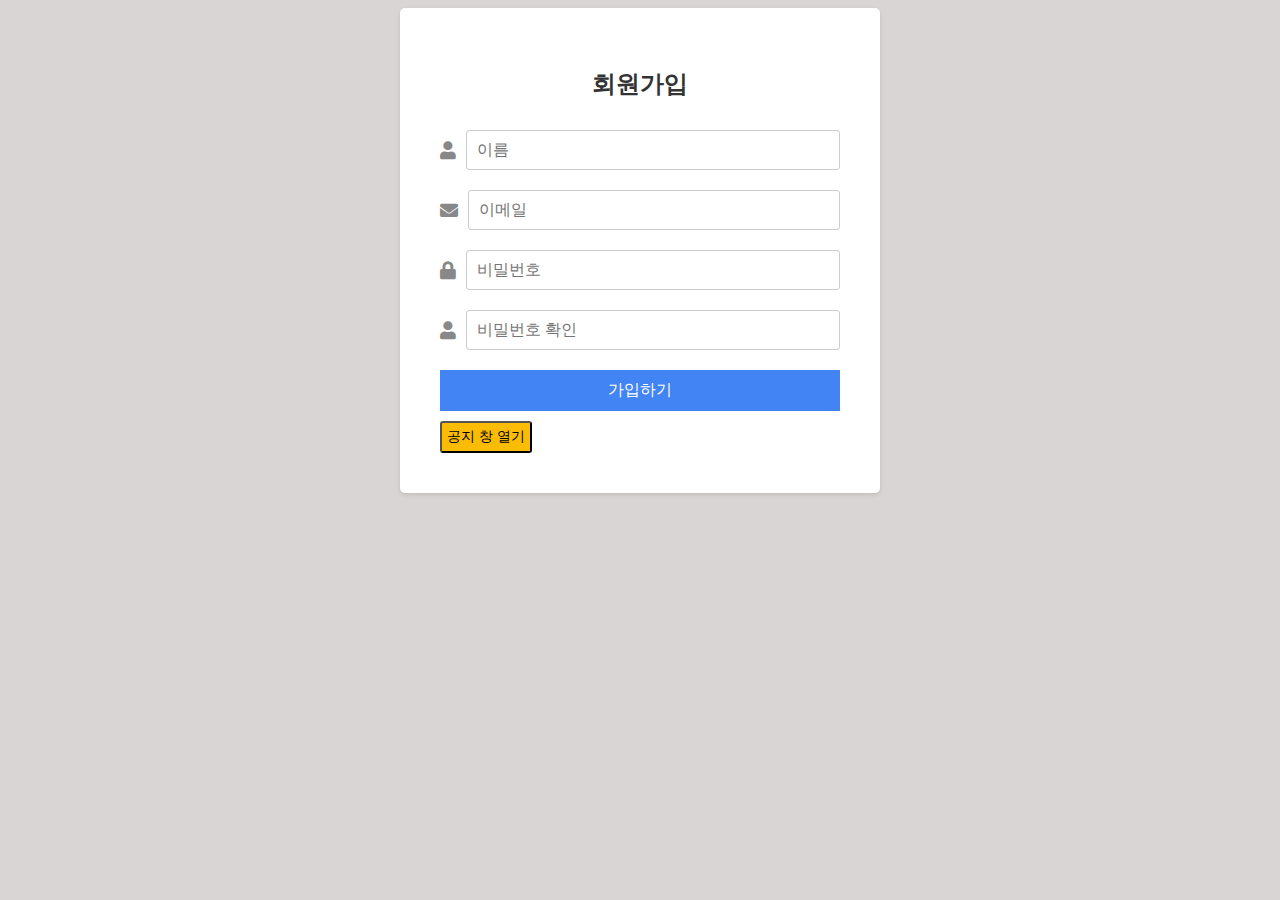
<file: idex.html>
<!DOCTYPE html>
<html lang="ko">
<head>
    <meta charset="UTF-8">
    <meta http-equiv="X-UA-Compatible" content="IE=edge">
    <meta name="viewport" content="width=device-width, initial-scale=1.0">
    <link rel="stylesheet" href="css/idex.css">
    <link rel="stylesheet"
      href="https://cdnjs.cloudflare.com/ajax/libs/font-awesome/5.15.3/css/all.min.css"/>
    <title>구글회원가입</title>
</head>
<body>
    <div class="container">

    <h2>
        회원가입
    </h2>
    <form>
        <div class="input-group">
            <i class="fas fa-user"></i>
            <input type="text" placeholder="이름">
        </div>
        <div class="input-group">
            <i class="fas fa-envelope"></i>
            <input type="email" placeholder="이메일">
        </div>
        <div class="input-group">
            <i class="fas fa-lock"></i>
            <input type="password" placeholder="비밀번호">
        </div>
        <div class="input-group">
            <i class="fas fa-user"></i>
            <input type="password" placeholder="비밀번호 확인">
        </div>
        <button type="submit">가입하기</button>
        <input type="button" value="공지 창 열기" onclick="window. open('notice.html')">
    </form> 
</div>
</body>
</html>
</file>
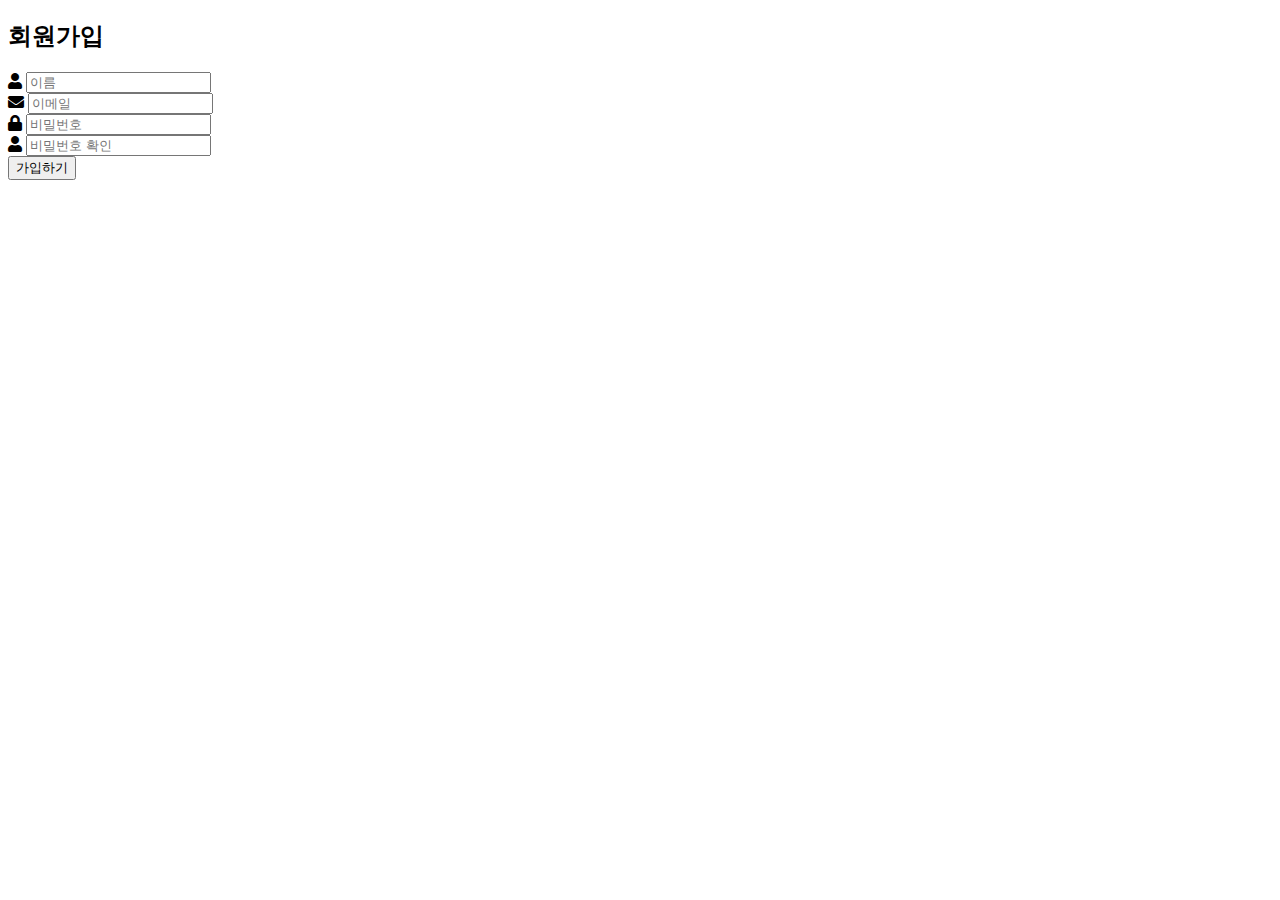
<file: main.html>
<!DOCTYPE html>
<html lang="ko">
<head>
    <meta charset="UTF-8">
    <meta http-equiv="X-UA-Compatible" content="IE=edge">
    <meta name="viewport" content="width=device-width, initial-scale=1.0">
    <link rel="stylesheet" href="css/main.css">
    <link rel="stylesheet"
      href="https://cdnjs.cloudflare.com/ajax/libs/font-awesome/5.15.3/css/all.min.css"/>
    <title>구글회원가입</title>
</head>
<body>
    <div class="container">

    <h2>
        회원가입
    </h2>
    <form>
        <div class="input-group">
            <i class="fas fa-user"></i>
            <input type="text" placeholder="이름">
        </div>
        <div class="input-group">
            <i class="fas fa-envelope"></i>
            <input type="email" placeholder="이메일">
        </div>
        <div class="input-group">
            <i class="fas fa-lock"></i>
            <input type="password" placeholder="비밀번호">
        </div>
        <div class="input-group">
            <i class="fas fa-user"></i>
            <input type="password" placeholder="비밀번호 확인">
        </div>
        <button type="submit">가입하기</button>
    </form> 
</div>
</body>
</html>
</file>
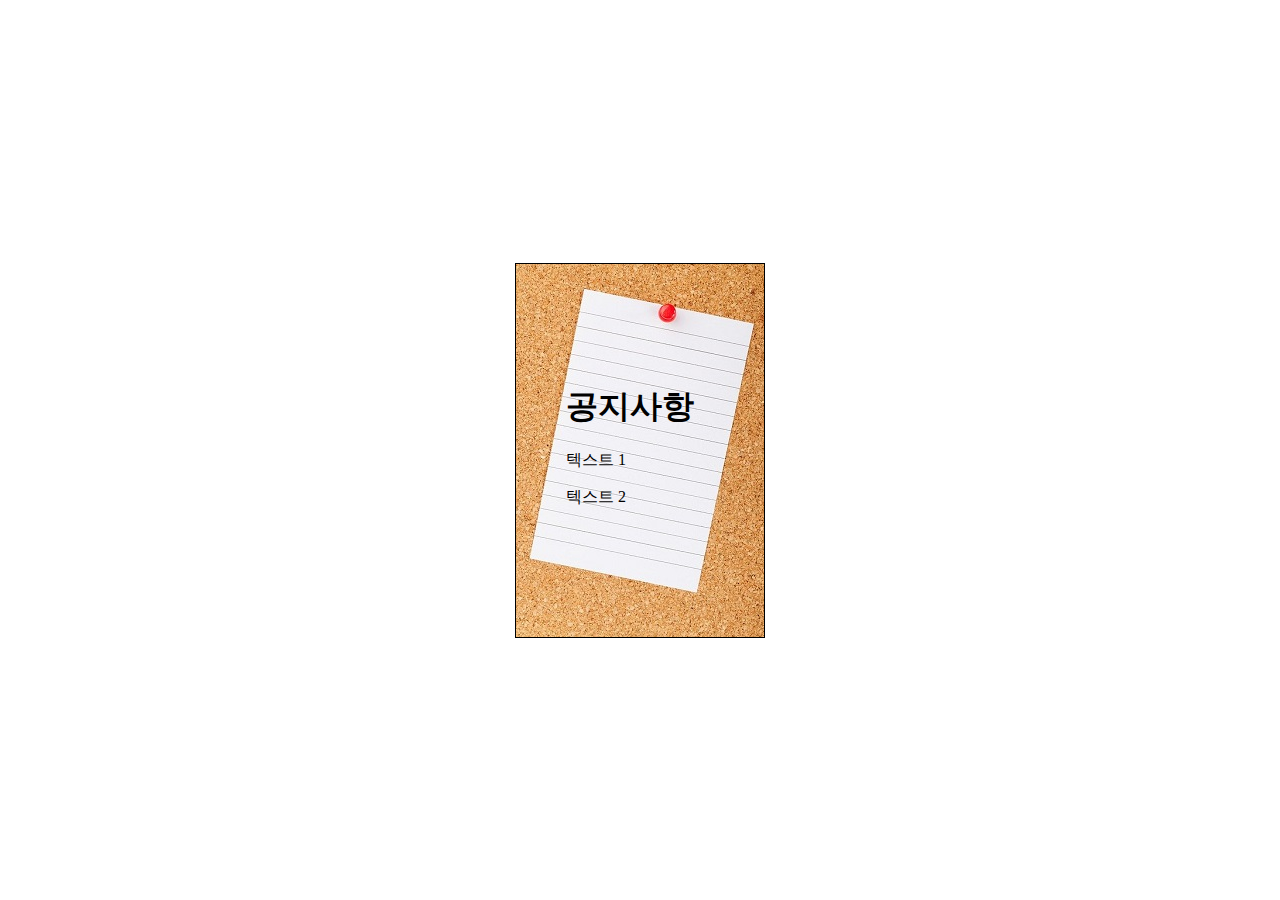
<file: notice.html>
<!DOCTYPE html>
<html lang="ko">
<head>
    <meta charset="UTF-8">
    <meta http-equiv="X-UA-Compatible" content="IE=edge">
    <meta name="viewport" content="width=device-width, initial-scale=1.0">
    <title>공지사항 열기</title>
    <link rel="stylesheet" href="css/notice.css">
</head>
<body>
    <div id="container">
    <h1>공지사항</h1>
    <p>텍스트 1</p>
    <p>텍스트 2</p>
</div>
</body>
</html>
</file>
<file: css/idex.css>
@charset "utf-8";
body{
    background-color: #cfc9c9c7;
    font-family: Arial, Helvetica, sans-serif;
}
.container{
    background-color: #fff;
    padding: 40px;
    margin:0 auto;
    border-radius: 5px;
    max-width: 400px;
    box-shadow: 0 2px 5px rgba(0,0,0,0.1);
}
h2{
    text-align: center;
    margin-bottom: 30px;
    color: #333;
}
.input-group{
    display: flex;
    align-items: center;
    margin-bottom: 20px;
}

.input-group i{
   color: #888;
   font-size: 18px;
   margin-right: 10px;

}
.input-group input{
    width:100%;
    padding:10px;
    font-size: 16px;
    border-radius: 3px;
    border:1px  solid #ccc;
    outline: none;
}
button[type="submit"]{
    display: block;
    width: 100%;
    padding: 10px;
    text-align: center;
    font-size: 16px;
    color: #fff;
    background-color: #4284f3;
    border:none;
}
button[type="submit"]:hover{
    background-color: #0b48b2;
}
input[type="button"]{
    padding:5px;
    font-size:14px;
    margin-top: 10px;
    border-radius: 3px;
    background-color:#fabc05;
}
input[type="button"]:hover{
    background-color:#7f6411;
}
</file>
<file: css/main.css>
@charset "utf-8";
/* main.css */
@import url("https://fonts.googleapis.com/css?family=Noto+Sans+KR:400,700&display=swap");
/* header */
nav {
  text-align: right;
  padding: 20px;
  position: fixed;
  width: 100%;
  top: 0;
  left: 0;
}
nav > * {
  font-family: "Noto Sans KR", sans-serif;
  font-size: 14px;
  text-decoration: none;
  color: #555;
  margin: 0 5px;
  position: relative;
  cursor: pointer;
}
nav a img {
  width: 15px;
}
#menu:hover{
  opacity: 1;
}
#menu {
  opacity: 0.5;
  position: relative;
}
#menu span{
  width:35px;
  height:35px;
  border-radius: 50%;
  background-color: #9a0f0f;
  display: none;
  position: absolute;
  top: -5px;
  left: -11px;
  opacity: 0.3;
  
}
#menu:hover span{
  display: block;
  
}
nav #mail:hover{
  text-decoration: underline;
}
nav #imgs:hover{
  text-decoration: underline;
}

nav a #login {
  width: 70px;
  height: 30px;
  color: #fff;
  background-color: #4484f3;
  border: 0;
  border-radius: 3px;
  margin-right: 30px;
}
#login:hover{
  scale:1.1;
  box-shadow: 5px 5px 5px #333;
  cursor: pointer;
}


/* main_wrap */
.main_wrap {
  text-align: center;
  margin-top: 200px;
}
.search_bar {
  margin: 30px auto;
  width: 40%;
  max-width: 560px;
  border: 1px solid #ccc;
  /* background-color: aquamarine; */
  display: inline-block;
  padding: 3px 25px;
  border-radius: 100px;
  display: flex;
  align-items: baseline;
  box-shadow: 1px 2px 5px rgba(0, 0, 0, 0.1);
}
.search_bar a {
  text-decoration: none;
}
.search_bar a img {
  width: 24px;
  margin-left: 5px;
}
.search_bar > i {
  margin: 10px;
}
.search_bar input {
  width: 85%;
  border: 0;
  outline: none;
  margin-left: 5px;
}
.main_wrap > button {
  height: 30px;
  border: 0;
  padding: 0 15px;
  margin: 0 3px;
  background-color: #f4f4f4;
  border: 1px solid #f4f4f4;
  color: #666;
  border-radius: 3px;
  cursor: pointer;
}
.main_wrap > button:hover {
  border: 1px solid #ccc;
  color: #333;
  /* background: #fff; */
  background: linear-gradient(to bottom, #ffffff 0%, #f6f6f6 47%, #ededed 100%);
  box-shadow: 0px 1px 3px rgba(0, 0, 0, 0.2);
}
</file>
<file: css/notice.css>
@charset "utf-8";
*{
    box-sizing: border-box;
}
body{
    display: flex;
    justify-content: center;
    align-items: center;
    margin: 0;
    min-height: 100vh;
}
#container{
    width:250px;
    height:375px;
    padding: 100px 50px;
    border:1px solid #000000;
    background: url("../img/KakaoTalk_20230530_114553614.jpg")
    no-repeat left top;
    background-size: auto;
}
</file>
